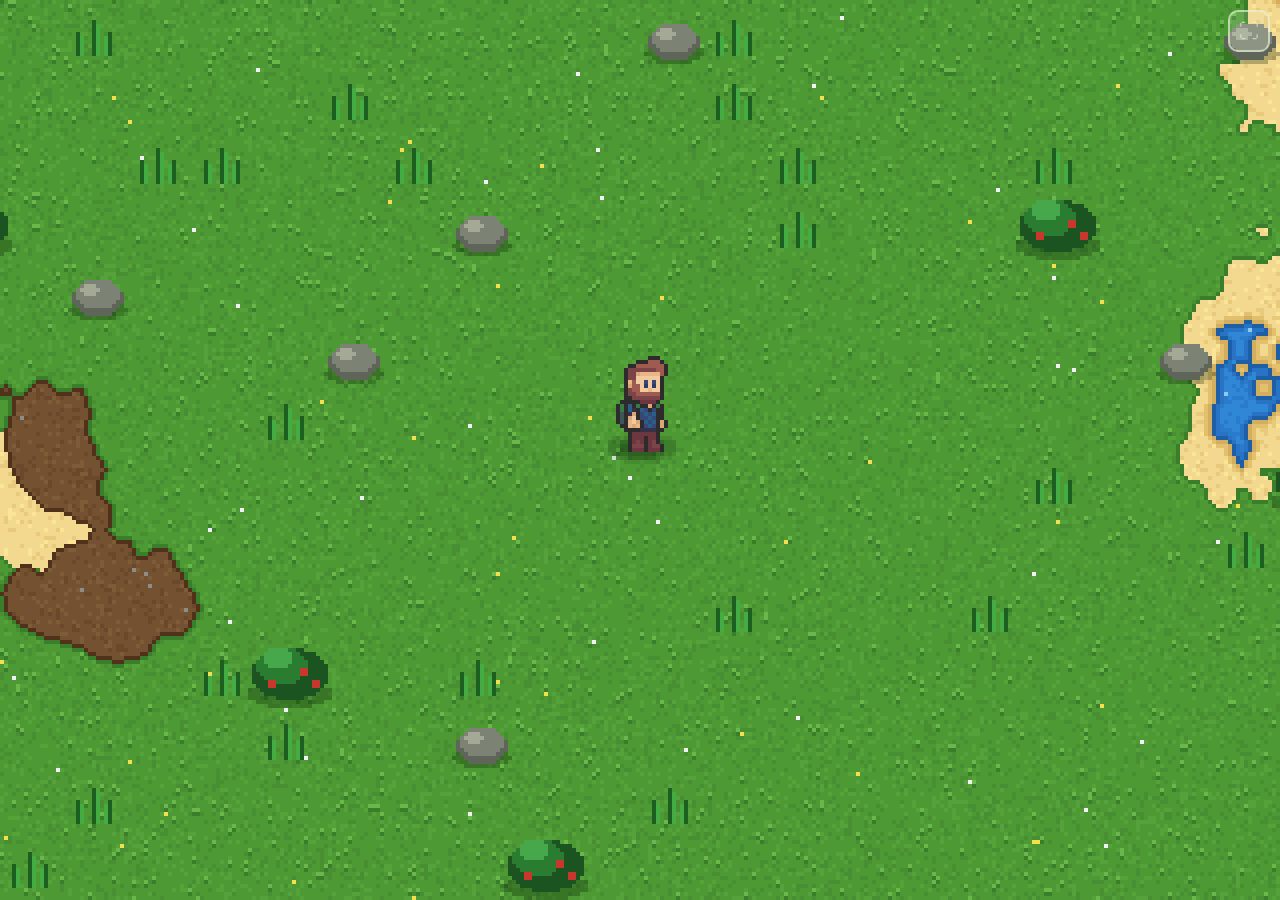
<file: amanbra (2).html>
<!DOCTYPE html>
<html lang="pt-BR">
<head>
<meta charset="utf-8">
<meta name="viewport" content="width=device-width, initial-scale=1, viewport-fit=cover">
<title>AMANBRA</title>
<style>
:root{--bg:#0d2410;--fg:#e8f5d8;--btn:rgba(232,245,216,.22)}
html,body{height:100%;margin:0;background:var(--bg);overflow:hidden}
body{touch-action:none;user-select:none;-webkit-user-select:none;font-family:"Trebuchet MS",Verdana,sans-serif}
canvas{position:fixed;left:0;top:0;image-rendering:pixelated;background:#4d9a35}
button{font-family:inherit;color:var(--fg);background:var(--btn);border:2px solid var(--fg);touch-action:none;-webkit-tap-highlight-color:transparent}
button:active{background:var(--fg);color:var(--bg)}
#pad{position:fixed;left:calc(14px + env(safe-area-inset-left,0px));bottom:calc(14px + env(safe-area-inset-bottom,0px));display:grid;grid-template-columns:repeat(3,64px);grid-template-rows:repeat(2,64px);gap:6px}
#pad button{border-radius:12px;font-size:24px}
#pad .u{grid-column:2;grid-row:1}#pad .l{grid-column:1;grid-row:2}#pad .d{grid-column:2;grid-row:2}#pad .r{grid-column:3;grid-row:2}
#act{position:fixed;right:calc(18px + env(safe-area-inset-right,0px));bottom:calc(18px + env(safe-area-inset-bottom,0px));display:flex;align-items:flex-end;gap:14px}
#act .jump{width:92px;height:92px;border-radius:50%;font-size:15px;font-weight:bold;letter-spacing:1px}
#act .run{width:66px;height:66px;border-radius:50%;font-size:12px;font-weight:bold;margin-bottom:6px}
#fs{position:fixed;top:calc(10px + env(safe-area-inset-top,0px));right:calc(10px + env(safe-area-inset-right,0px));width:42px;height:42px;border-radius:10px;font-size:20px;opacity:.7}
@media (pointer:fine){#pad,#act{display:none}}
</style>
</head>
<body>
<canvas id="c" width="320" height="240"></canvas>
<div id="pad">
<button class="u" data-k="up" aria-label="Cima">▲</button>
<button class="l" data-k="left" aria-label="Esquerda">◀</button>
<button class="d" data-k="down" aria-label="Baixo">▼</button>
<button class="r" data-k="right" aria-label="Direita">▶</button>
</div>
<div id="act">
<button class="run" data-k="run" aria-label="Correr">CORRER</button>
<button class="jump" data-k="jump" aria-label="Pular">PULAR</button>
</div>
<button id="fs" aria-label="Tela cheia">⛶</button>
<script>

const cv=document.getElementById('c'),g=cv.getContext('2d');
g.imageSmoothingEnabled=false;
let W=320,H=240;const T=16;
function resize(){const S=Math.max(2,Math.round(Math.min(innerWidth,innerHeight)/240));W=Math.ceil(innerWidth/S);H=Math.ceil(innerHeight/S);cv.width=W;cv.height=H;cv.style.width=W*S+'px';cv.style.height=H*S+'px';g.imageSmoothingEnabled=false}
resize();addEventListener('resize',resize);addEventListener('orientationchange',resize);
document.getElementById('fs').addEventListener('click',()=>{const e=document.documentElement,r=e.requestFullscreen||e.webkitRequestFullscreen;try{if(document.fullscreenElement||document.webkitFullscreenElement)(document.exitFullscreen||document.webkitExitFullscreen).call(document);else if(r)r.call(e)}catch(_){}});
const SPEED=48;        // px/s (resolução lógica)
const STRIDE=3.5;      // px andados por frame de animação (pés acompanham o chão)
const FW=24,FH=28,NF=8;   // quadros 24x28, 8 frames
const ROW={down:0,left:1,right:2,up:3};
const IDLE={down:8,up:8,left:8,right:8};  // frame "parado" de cada direção
const FEET_ROW=26;     // última linha de pixels dos pés no sprite

/* ---- entrada ---- */
const keys={up:0,down:0,left:0,right:0,jump:0,run:0};
const KMAP={ArrowUp:'up',KeyW:'up',ArrowDown:'down',KeyS:'down',ArrowLeft:'left',KeyA:'left',ArrowRight:'right',KeyD:'right',Space:'jump',ShiftLeft:'run',ShiftRight:'run'};
let lastAxis='v';
const axisOf=k=>(k==='left'||k==='right')?'h':(k==='up'||k==='down')?'v':'x';
addEventListener('keydown',e=>{
  if(e.ctrlKey||e.metaKey||e.altKey)return;
  const k=KMAP[e.code];if(!k)return;
  e.preventDefault();
  if(!keys[k]&&axisOf(k)!=='x')lastAxis=axisOf(k);
  keys[k]=1;
});
addEventListener('keyup',e=>{const k=KMAP[e.code];if(k){e.preventDefault();keys[k]=0}});
function releaseAll(){keys.up=keys.down=keys.left=keys.right=keys.jump=keys.run=0}
addEventListener('blur',releaseAll);
document.addEventListener('visibilitychange',()=>{if(document.hidden)releaseAll()});
document.querySelectorAll('[data-k]').forEach(b=>{
  const k=b.dataset.k;
  b.addEventListener('pointerdown',e=>{e.preventDefault();keys[k]=1;if(axisOf(k)!=='x')lastAxis=axisOf(k);b.setPointerCapture(e.pointerId)});
  ['pointerup','pointercancel','lostpointercapture'].forEach(ev=>b.addEventListener(ev,()=>keys[k]=0));
});
addEventListener('contextmenu',e=>e.preventDefault());

/* ---- aleatório determinístico ---- */
function rnd(x,y){let h=Math.imul(x|0,374761393)^Math.imul(y|0,668265263);h=Math.imul(h^(h>>>13),1274126177);return((h^(h>>>16))>>>0)/4294967296}

/* ---- mundo: [1]=grama [2]=terra [3]=areia [4]=água ---- */
const GRASS=1,DIRT=2,SAND=3,WATER=4;
const SEED=1337,NS=4;
const LAKE=.77,DIRTT=.66,SANDT=.745;
function hs(x,y,s){let h=Math.imul(x|0,374761393)^Math.imul(y|0,668265263)^Math.imul(s|0,1274126177);h=Math.imul(h^(h>>>13),1274126177);return((h^(h>>>16))>>>0)/4294967296}
function vn(x,y,s){const xi=Math.floor(x),yi=Math.floor(y),fx=x-xi,fy=y-yi,u=fx*fx*(3-2*fx),v=fy*fy*(3-2*fy);
  const a=hs(xi,yi,s),b=hs(xi+1,yi,s),c=hs(xi,yi+1,s),d=hs(xi+1,yi+1,s);return a+(b-a)*u+(c-a)*v+(a-b-c+d)*u*v}
function fbm(x,y,s){return vn(x,y,s)*.57+vn(x*2.1+7.7,y*2.1+3.1,s+1)*.29+vn(x*4.3+1.3,y*4.3+9.9,s+2)*.14}
const sst=(a,b,x)=>{x=Math.min(1,Math.max(0,(x-a)/(b-a)));return x*x*(3-2*x)};
let NODES=new Map(),NCOUNT=0,mi=1e9,mj=1e9,mA,mB,mC,mD;
function node(i,j){
  let row=NODES.get(i);if(!row){row=new Map();NODES.set(i,row)}
  let n=row.get(j);if(n)return n;
  if(++NCOUNT>600000){NODES=new Map();NCOUNT=0;row=new Map();NODES.set(i,row);mi=1e9}
  const x=i*NS,y=j*NS;
  const wx=x+(vn(x/70,y/70,SEED+1)-.5)*70,wy=y+(vn(x/70+31,y/70+17,SEED+2)-.5)*70;
  n=new Float32Array(7);
  n[0]=(fbm(wx/300,wy/300,SEED+10)-.5)*2;      // rio (distância assinada até o leito)
  n[1]=.010+.020*vn(x/160,y/160,SEED+11);        // largura do rio
  n[2]=.02+.03*vn(x/190,y/190,SEED+12);        // faixa de areia ao redor da água
  n[3]=fbm(wx/200,wy/200,SEED+13);             // lagos
  n[4]=fbm(wx/110,wy/110,SEED+14);             // manchas de terra
  n[5]=fbm(wx/130,wy/130,SEED+15);             // manchas de areia
  n[6]=1-sst(40,150,Math.hypot(x,y));          // clareira inicial (só grama)
  row.set(j,n);return n;
}
function terr(x,y){          // x,y inteiros em px do mundo → 1..4
  const fx=x/NS,fy=y/NS,i=Math.floor(fx),j=Math.floor(fy),u=fx-i,v=fy-j;
  if(i!==mi||j!==mj){mi=i;mj=j;mA=node(i,j);mB=node(i+1,j);mC=node(i,j+1);mD=node(i+1,j+1)}
  const A=mA,B=mB,C=mC,D=mD,w0=(1-u)*(1-v),w1=u*(1-v),w2=(1-u)*v,w3=u*v;
  const jit=(vn(x/5,y/5,SEED+30)-.5)*.03,b=(A[6]*w0+B[6]*w1+C[6]*w2+D[6]*w3)*.7;
  const r=Math.abs(A[0]*w0+B[0]*w1+C[0]*w2+D[0]*w3)+b+jit;
  const rw=A[1]*w0+B[1]*w1+C[1]*w2+D[1]*w3;
  if(r<rw)return WATER;
  const lk=A[3]*w0+B[3]*w1+C[3]*w2+D[3]*w3-b+jit;
  if(lk>LAKE)return WATER;
  if(r<rw+(A[2]*w0+B[2]*w1+C[2]*w2+D[2]*w3)||lk>LAKE-.035)return SAND;
  if(A[4]*w0+B[4]*w1+C[4]*w2+D[4]*w3-b+jit>DIRTT)return DIRT;
  if(A[5]*w0+B[5]*w1+C[5]*w2+D[5]*w3-b+jit>SANDT)return SAND;
  return GRASS;
}

/* ---- texturas (paleta tirada do tileset) ---- */
const CS=128,BD=2,chunks=new Map();
const HX=h=>[parseInt(h.slice(1,3),16),parseInt(h.slice(3,5),16),parseInt(h.slice(5,7),16)];
const C={g0:HX('#4d9a35'),g1:HX('#478f32'),g2:HX('#55a23b'),gl:HX('#6bb84a'),gd:HX('#3a7d2a'),gr:HX('#3a7d2a'),fy:HX('#f4e04d'),fw:HX('#f0f0f6'),
 s0:HX('#f3d98f'),s1:HX('#e9c97c'),s2:HX('#fae495'),sw:HX('#d3ae5e'),sm:HX('#e2c06e'),sp:HX('#b8a27a'),
 d0:HX('#745231'),d1:HX('#6a4829'),d2:HX('#7f5c38'),dr:HX('#4f3219'),dp:HX('#8d8d88'),
 w0:HX('#2f87d6'),w1:HX('#2a7bcb'),wr:HX('#1d5fa6'),wm:HX('#2873c4'),wl:HX('#8ccaf5')};
function shade(ids,N,i,j,wx,wy,f){
  const o=j*N+i,t=ids[o],h=hs(wx,wy,5),a=ids[o-1],b=ids[o+1],c=ids[o-N],d=ids[o+N];
  if(t===WATER){
    if(a!==4||b!==4||c!==4||d!==4)return C.wr;
    if(ids[o-2]!==4||ids[o+2]!==4||ids[o-2*N]!==4||ids[o+2*N]!==4)return C.wm;
    if((wy&1)===0&&(wx&3)<3&&hs(wx>>2,wy>>1,9)>.9&&((hs(wx>>2,wy>>1,10)*2)|0)===f)return C.wl;
    return h<.2?C.w1:C.w0;
  }
  if(t===SAND){
    if(a===4||b===4||c===4||d===4)return C.sw;
    if(ids[o-2]===4||ids[o+2]===4||ids[o-2*N]===4||ids[o+2*N]===4)return C.sm;
    if(h>.9985)return C.sp;
    return h<.12?C.s1:h>.9?C.s2:C.s0;
  }
  if(t===DIRT){
    if(a!==2||b!==2||c!==2||d!==2)return C.dr;
    if(h>.9975)return C.dp;
    return h<.14?C.d1:h>.88?C.d2:C.d0;
  }
  if(a!==1||b!==1||c!==1||d!==1)return C.gr;
  if(hs(wx,wy,6)>.975)return C.gl;
  if(hs(wx,wy-1,6)>.975)return C.gd;
  const fl=hs(wx,wy,7);if(fl>.9995)return C.fw;if(fl>.9988)return C.fy;
  return h<.15?C.g1:h<.3?C.g2:C.g0;
}
function makeChunk(cx,cy){            // ids com borda de 2px: as bordas entre chunks são contínuas (sem emenda)
  const N=CS+2*BD,ids=new Uint8Array(N*N),X0=cx*CS-BD,Y0=cy*CS-BD;
  for(let y=0;y<N;y++)for(let x=0;x<N;x++)ids[y*N+x]=terr(X0+x,Y0+y);
  return [0,1].map(f=>{
    const c=document.createElement('canvas');c.width=c.height=CS;
    const x=c.getContext('2d'),im=x.createImageData(CS,CS),d=im.data;
    for(let y=0;y<CS;y++)for(let xx=0;xx<CS;xx++){
      const col=shade(ids,N,xx+BD,y+BD,cx*CS+xx,cy*CS+y,f),q=(y*CS+xx)*4;
      d[q]=col[0];d[q+1]=col[1];d[q+2]=col[2];d[q+3]=255;
    }
    x.putImageData(im,0,0);return c;
  });
}
function chunk(cx,cy){const k=cx+','+cy;let c=chunks.get(k);if(!c){c=makeChunk(cx,cy);chunks.set(k,c)}return c}
function drawGround(camX,camY,fi){
  const cx0=Math.floor(camX/CS),cx1=Math.floor((camX+W-1)/CS),cy0=Math.floor(camY/CS),cy1=Math.floor((camY+H-1)/CS);
  for(let cy=cy0;cy<=cy1;cy++)for(let cx=cx0;cx<=cx1;cx++)g.drawImage(chunk(cx,cy)[fi],cx*CS-camX,cy*CS-camY);
  let n=0;                                   // pré-carrega 1 chunk vizinho por quadro (sem engasgo)
  for(let cy=cy0-1;cy<=cy1+1&&n<1;cy++)for(let cx=cx0-1;cx<=cx1+1&&n<1;cx++)if(!chunks.has(cx+','+cy)){chunk(cx,cy);n++}
  if(chunks.size>48)for(const k of chunks.keys()){const [a,b]=k.split(',').map(Number);if(a<cx0-2||a>cx1+2||b<cy0-2||b>cy1+2)chunks.delete(k)}
}
const isG=(x,y)=>terr(x,y)===GRASS;
function tuft(x,y){
  g.fillStyle='#1d5f20';g.fillRect(x+3,y+8,1,6);g.fillRect(x+7,y+5,1,9);g.fillRect(x+11,y+8,1,6);
  g.fillStyle='#43ac43';g.fillRect(x+4,y+9,1,5);g.fillRect(x+8,y+6,1,8);g.fillRect(x+10,y+9,1,5);
}

/* ---- formas em pixel (elipses sem serrilhado borrado) ---- */
function ell(cx,cy,rx,ry,col){
  g.fillStyle=col;
  for(let dy=-ry;dy<=ry;dy++){const hw=Math.round(rx*Math.sqrt(1-(dy*dy)/((ry+.5)*(ry+.5))));g.fillRect(cx-hw,cy+dy,hw*2+1,1)}
}
function rock(x,y){ell(x,y-1,7,2,'rgba(0,25,0,.28)');ell(x,y-4,6,4,'#5f6559');ell(x,y-5,5,3,'#7d8374');ell(x-2,y-6,2,1,'#a3a995')}
function bush(x,y){
  ell(x,y-1,10,3,'rgba(0,25,0,.28)');ell(x,y-6,9,6,'#1b5420');ell(x-2,y-8,6,4,'#2a7d30');ell(x-3,y-10,3,2,'#46a84a');
  g.fillStyle='#c8372d';g.fillRect(x+3,y-7,2,2);g.fillRect(x-5,y-4,2,2);g.fillRect(x+6,y-4,2,2);
}

/* ---- personagem ---- */
const sheet=new Image();let ready=false;
sheet.onload=()=>{ready=true};
sheet.src='[data-uri]';

const p={x:0,y:0,face:'down',dist:0,moving:false,sub:0,z:0,vz:0,swim:false,land:0,t:0};
const WATER_SLOW=.55,SWIM_SPEED=.7,RUN_MUL=1.75,GRAV=520,JUMP_V=125,STRIDE_RUN=5;
const DIRI={down:0,left:1,right:2,up:3};
const rings=[];let ringAcc=0,idleT=0,jumpHeld=0;
let last=performance.now();
function waterAmt(x,y){            // fração de água ao redor (0..1): decide entre vadear e nadar
  let n=0;x=Math.round(x);y=Math.round(y);
  for(let j=-2;j<=2;j++)for(let i=-2;i<=2;i++)if(terr(x+i*6,y+j*6)===WATER)n++;
  return n/25;
}
function ring(sx,sy,r,a){
  g.globalAlpha=a;g.fillStyle='#bfe4fb';
  const n=Math.max(8,Math.round(r*4));
  for(let k=0;k<n;k++){const an=k/n*6.2832;g.fillRect(Math.round(sx+Math.cos(an)*r),Math.round(sy+Math.sin(an)*r*.4),1,1)}
  g.globalAlpha=1;
}

function frame(now){
  const dt=Math.min(.05,Math.max(0,(now-last)/1000));last=now;p.t+=dt;
  const inW=terr(Math.round(p.x),Math.round(p.y))===WATER;
  const amt=inW?waterAmt(p.x,p.y):0;
  if(!p.swim&&inW&&p.z===0&&amt>=.9)p.swim=true;       // bastante água: nada
  else if(p.swim&&(!inW||amt<.65))p.swim=false;         // pouca água: volta a vadear/andar
  // pulo
  if(keys.jump&&!jumpHeld&&p.z===0&&!p.swim&&p.land<=0){p.vz=JUMP_V;p.z=.01}
  jumpHeld=keys.jump;
  if(p.z>0){p.vz-=GRAV*dt;p.z+=p.vz*dt;if(p.z<=0){p.z=0;p.vz=0;p.land=.16;if(inW)for(let k=0;k<3;k++)rings.push({x:p.x,y:p.y,t:-k*.12})}}
  if(p.land>0)p.land-=dt;
  const running=keys.run&&!inW;
  const spd=SPEED*(p.swim?SWIM_SPEED:inW&&p.z===0?WATER_SLOW:running?RUN_MUL:1);
  const dx=keys.right-keys.left,dy=keys.down-keys.up;
  p.moving=!!(dx||dy);
  if(p.moving){
    const n=Math.hypot(dx,dy);
    p.x+=dx/n*spd*dt;p.y+=dy/n*spd*dt;
    p.dist+=spd*dt;
    if(dx&&dy)p.face=(lastAxis==='h')?(dx>0?'right':'left'):(dy>0?'down':'up');
    else p.face=dx?(dx>0?'right':'left'):(dy>0?'down':'up');
  }else p.dist=0;

  // água rasa: pernas afundadas + ondas
  const wade=inW&&!p.swim&&p.z===0;
  p.sub+=((wade?1:0)-p.sub)*Math.min(1,dt*12);
  const sub=Math.round(p.sub*5);
  if(inW&&p.z===0){
    if(p.moving){ringAcc+=spd*dt;if(ringAcc>5){ringAcc=0;rings.push({x:p.x,y:p.y,t:0})}}
    else{idleT+=dt;if(idleT>.9){idleT=0;rings.push({x:p.x,y:p.y,t:0})}}
  }else{ringAcc=0;idleT=0}
  for(let i=rings.length-1;i>=0;i--){rings[i].t+=dt;if(rings[i].t>.8)rings.splice(i,1)}

  const camX=Math.round(p.x-W/2),camY=Math.round(p.y-H/2);
  drawGround(camX,camY,Math.floor(now/450)&1);
  const x0=Math.floor(camX/T),y0=Math.floor(camY/T);
  const objs=[];
  for(let ty=y0-1;ty<=y0+H/T+2;ty++)for(let tx=x0-1;tx<=x0+W/T+2;tx++){
    const sx=tx*T-camX,sy=ty*T-camY,wx=tx*T,wy=ty*T;
    if(ty>=y0&&ty<=y0+H/T+1&&tx>=x0&&tx<=x0+W/T+1){
      if(rnd(tx*3+1,ty*7)>.93&&isG(wx+3,wy+13)&&isG(wx+7,wy+13)&&isG(wx+11,wy+13)&&isG(wx+7,wy+5))tuft(sx,sy);
    }
    if(Math.abs(tx)<=2&&Math.abs(ty)<=2)continue;
    const r=rnd(tx+1000,ty-1000),bx=wx+8,by=wy+T-2;
    if(r>.985){
      if(terr(bx,by)!==WATER&&terr(bx-7,by)!==WATER&&terr(bx+7,by)!==WATER&&terr(bx,by-8)!==WATER)objs.push({y:sy+T-2,d:()=>rock(sx+8,sy+T-2)});
    }else if(r>.972){
      if(isG(bx,by)&&isG(bx-9,by)&&isG(bx+9,by)&&isG(bx,by-10))objs.push({y:sy+T-2,d:()=>bush(sx+8,sy+T-2)});
    }
  }
  objs.sort((a,b)=>a.y-b.y);
  const fx=W/2,fy=H/2;
  for(const r of rings)if(r.t>=0)ring(r.x-camX,r.y-camY,2+r.t*16,1-r.t/.8);
  let i=0;
  while(i<objs.length&&objs[i].y<=fy)objs[i++].d();
  if(!p.swim&&sub<2){const k=Math.min(3,Math.round(p.z/5));ell(fx,fy-1,8-k,3-(k>2?1:0),'rgba(0,25,0,.22)');ell(fx,fy-1,5-k,2,'rgba(0,25,0,.30)')}
  if(ready){
    let a=0,f;
    if(p.swim){a=3;f=Math.floor(p.t*(p.moving?9:4))%8}
    else if(p.z>0){a=2;f=p.vz>70?1:p.vz>20?2:p.vz>-40?3:4}
    else if(p.land>0){a=2;f=5}
    else if(p.moving&&running){a=1;f=Math.floor(p.dist/STRIDE_RUN)%NF}
    else{a=0;f=p.moving?Math.floor(p.dist/STRIDE)%NF:8}
    const sxs=f*FW,sys=(a*4+DIRI[p.face])*FH,dx0=fx-FW/2,dy0=fy-FEET_ROW-1-Math.round(p.z);
    if(sub>0){
      const vis=FEET_ROW+1-sub;
      g.drawImage(sheet,sxs,sys,FW,vis,dx0,dy0,FW,vis);
      g.globalAlpha=.3;g.drawImage(sheet,sxs,sys+vis,FW,FH-vis,dx0,dy0+vis,FW,FH-vis);g.globalAlpha=1;
      g.fillStyle='rgba(140,202,245,.9)';g.fillRect(fx-6,fy-sub,13,1);
      g.fillStyle='rgba(29,95,166,.55)';g.fillRect(fx-7,fy-sub+1,15,1);
    }else g.drawImage(sheet,sxs,sys,FW,FH,dx0,dy0,FW,FH);
  }
  while(i<objs.length)objs[i++].d();
  requestAnimationFrame(frame);
}
requestAnimationFrame(frame);
</script>
</body>
</html>
</file>
